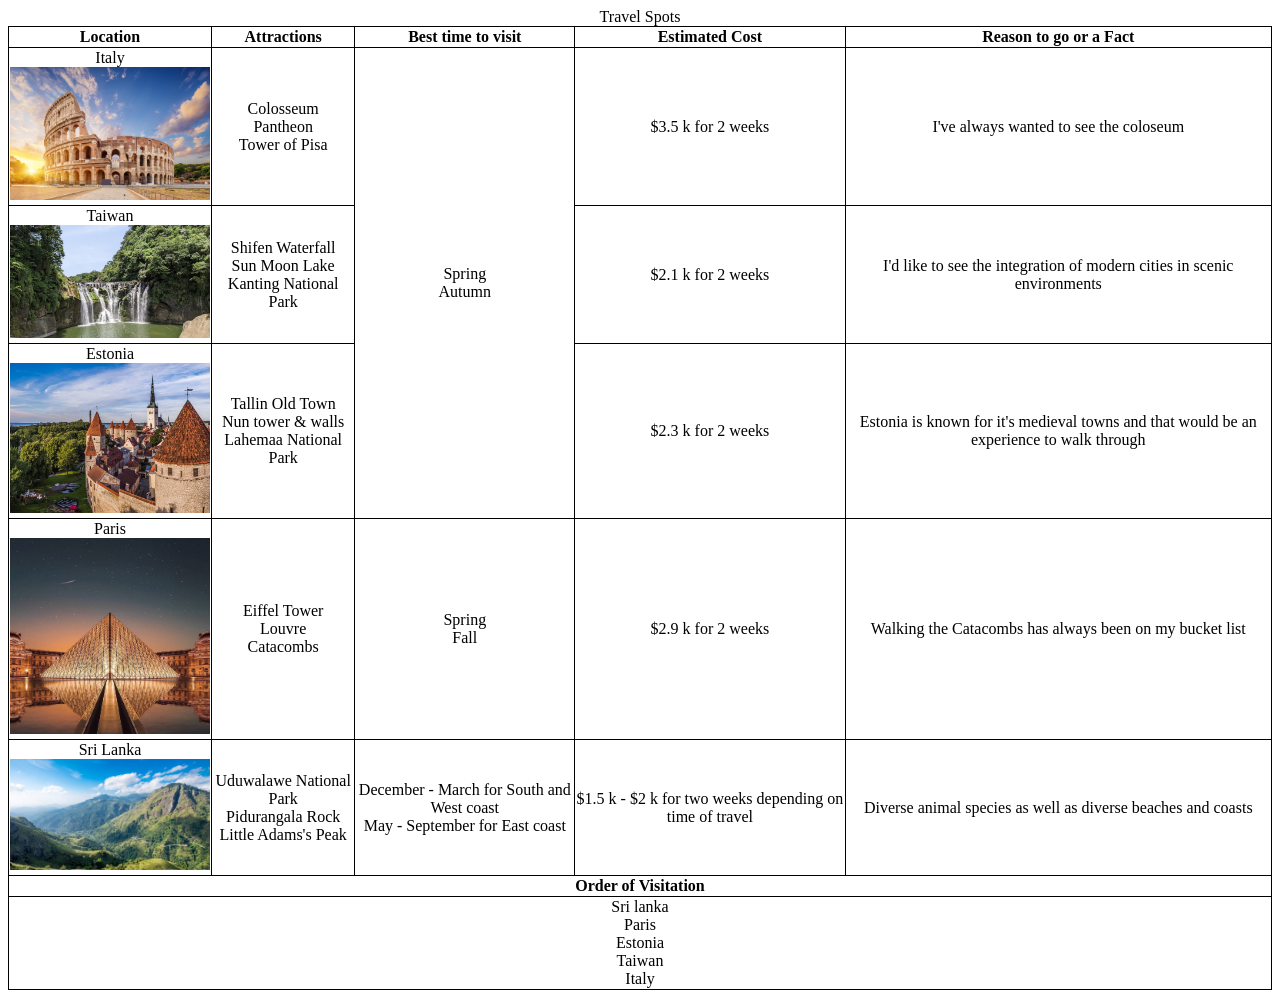
<file: labs/Lab-3-Dream-destination/index.html>
<!DOCTYPE html>
<html lang="en">
  <head>
    <meta charset="UTF-8" />
    <meta name="viewport" content="width=device-width, initial-scale=1.0" />
    <title>Dream Destinations</title>
    <link rel="stylesheet" href="./CSS/Destinations.css" />
  </head>
  <body>
    <header></header>

    <main>
      <table>
        <caption>
          Travel Spots
        </caption>
        <thead>
          <tr>
            <th>Location</th>
            <th>Attractions</th>
            <th>Best time to visit</th>
            <th>Estimated Cost</th>
            <th>Reason to go or a Fact</th>
          </tr>
        </thead>
        <tbody>
          <tr>
            <td>Italy <br> <img src="./Images/Italy.jpg" alt="Italy Colosseum"></td>
            <td>
              Colosseum <br />
              Pantheon <br />
              Tower of Pisa
            </td>
            <td rowspan="3">
              Spring <br />
              Autumn
            </td>
            <td>$3.5 k for 2 weeks</td>
            <td>I've always wanted to see the coloseum</td>
          </tr>
          <tr>
            <td>Taiwan <br> <img src="./Images/Taiwan.jpg" alt="Shifen Waterfall"></td>
            <td>
              Shifen Waterfall <br />
              Sun Moon Lake <br />
              Kanting National Park
            </td>
            <td>$2.1 k for 2 weeks</td>
            <td>
              I'd like to see the integration of modern cities in scenic
              environments
            </td>
          </tr>
          <tr>
            <td>Estonia <br> <img src="./Images/Estonia.jpg" alt="Tallin Old Town"></td>
            <td>
              Tallin Old Town <br />
              Nun tower & walls <br />
              Lahemaa National Park
            </td>
            <td>$2.3 k for 2 weeks</td>
            <td>
              Estonia is known for it's medieval towns and that would be an
              experience to walk through
            </td>
          </tr>
          <tr>
            <td>Paris <br> <img src="./Images/louvre.jpg" alt="Louvre Museum"></td>
            <td>
              Eiffel Tower <br />
              Louvre <br />
              Catacombs
            </td>
            <td>
              Spring <br />
              Fall
            </td>
            <td>$2.9 k for 2 weeks</td>
            <td>Walking the Catacombs has always been on my bucket list</td>
          </tr>
          <tr>
            <td>Sri Lanka <br> <img src="./Images/Sri Lanka.jpg" alt="Little Adam's Peak"></td>
            <td>
              Uduwalawe National Park <br />
              Pidurangala Rock <br />
              Little Adams's Peak
            </td>
            <td>
              December - March for South and West coast <br />
              May - September for East coast
            </td>
            <td>$1.5 k - $2 k for two weeks depending on time of travel</td>
            <td>
              Diverse animal species as well as diverse beaches and coasts
            </td>
          </tr>
        </tbody>
        <tfoot>
          <tr>
            <th colspan="5">Order of Visitation</th>
          </tr>
          <tr>
            <td colspan="5">Sri lanka <br> Paris <br> Estonia <br> Taiwan <br> Italy</td>
          </tr>
        </tfoot>
      </table>
    </main>

    <footer></footer>
  </body>
</html>
</file>
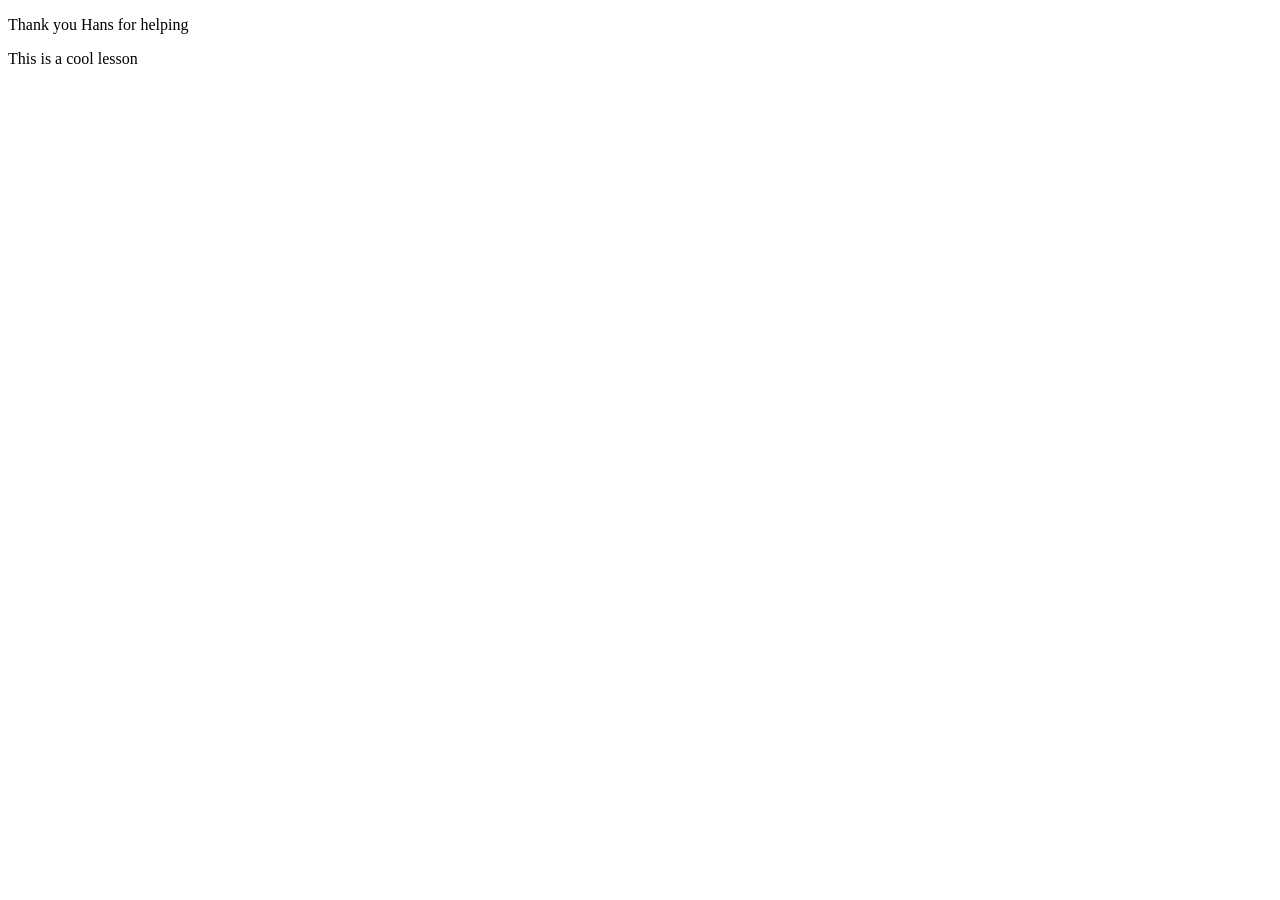
<file: labs/Lab-4-Github/index.html>
<!DOCTYPE html>
<html lang="en">
  <head>
    <meta charset="UTF-8" />
    <meta name="viewport" content="width=device-width, initial-scale=1.0" />
    <title>Document</title>
  </head>
  <body>
    <p>Thank you Hans for helping</p>
    <p>This is a cool lesson</p>
  </body>
</html>
</file>
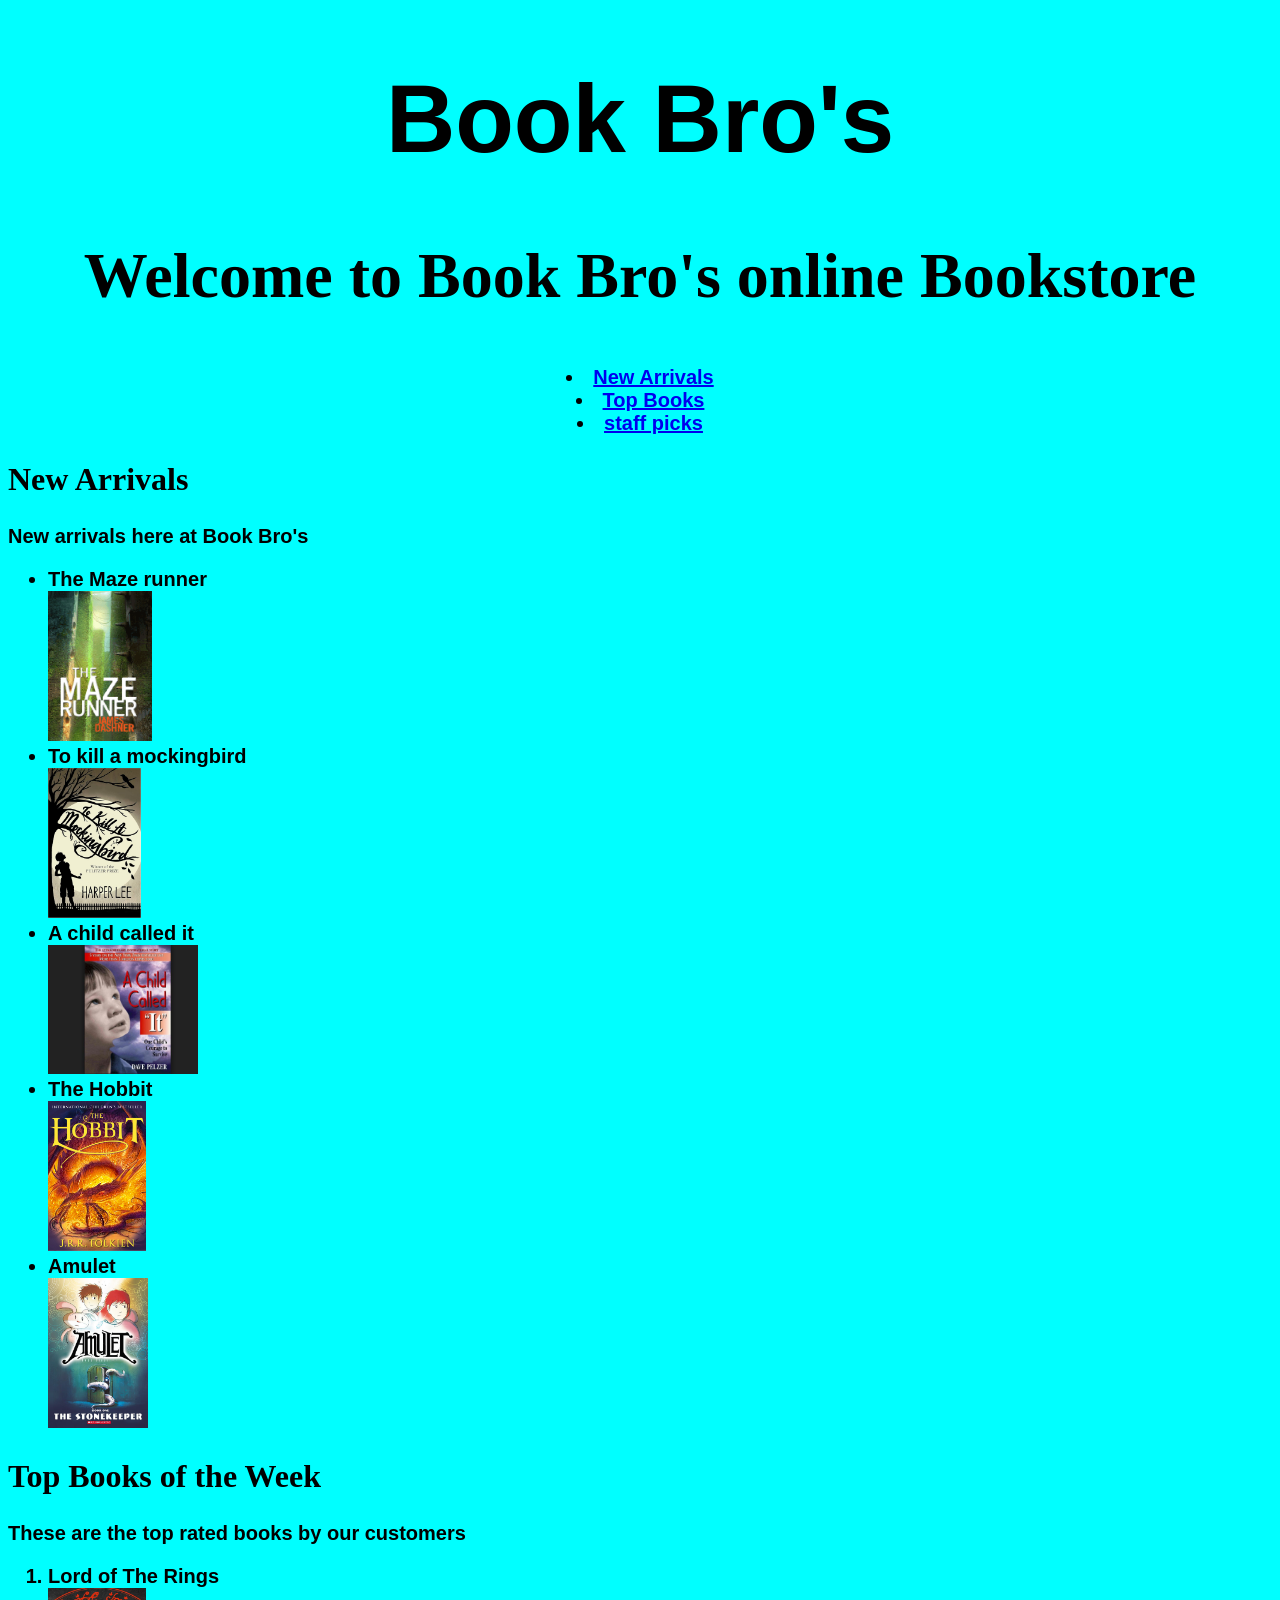
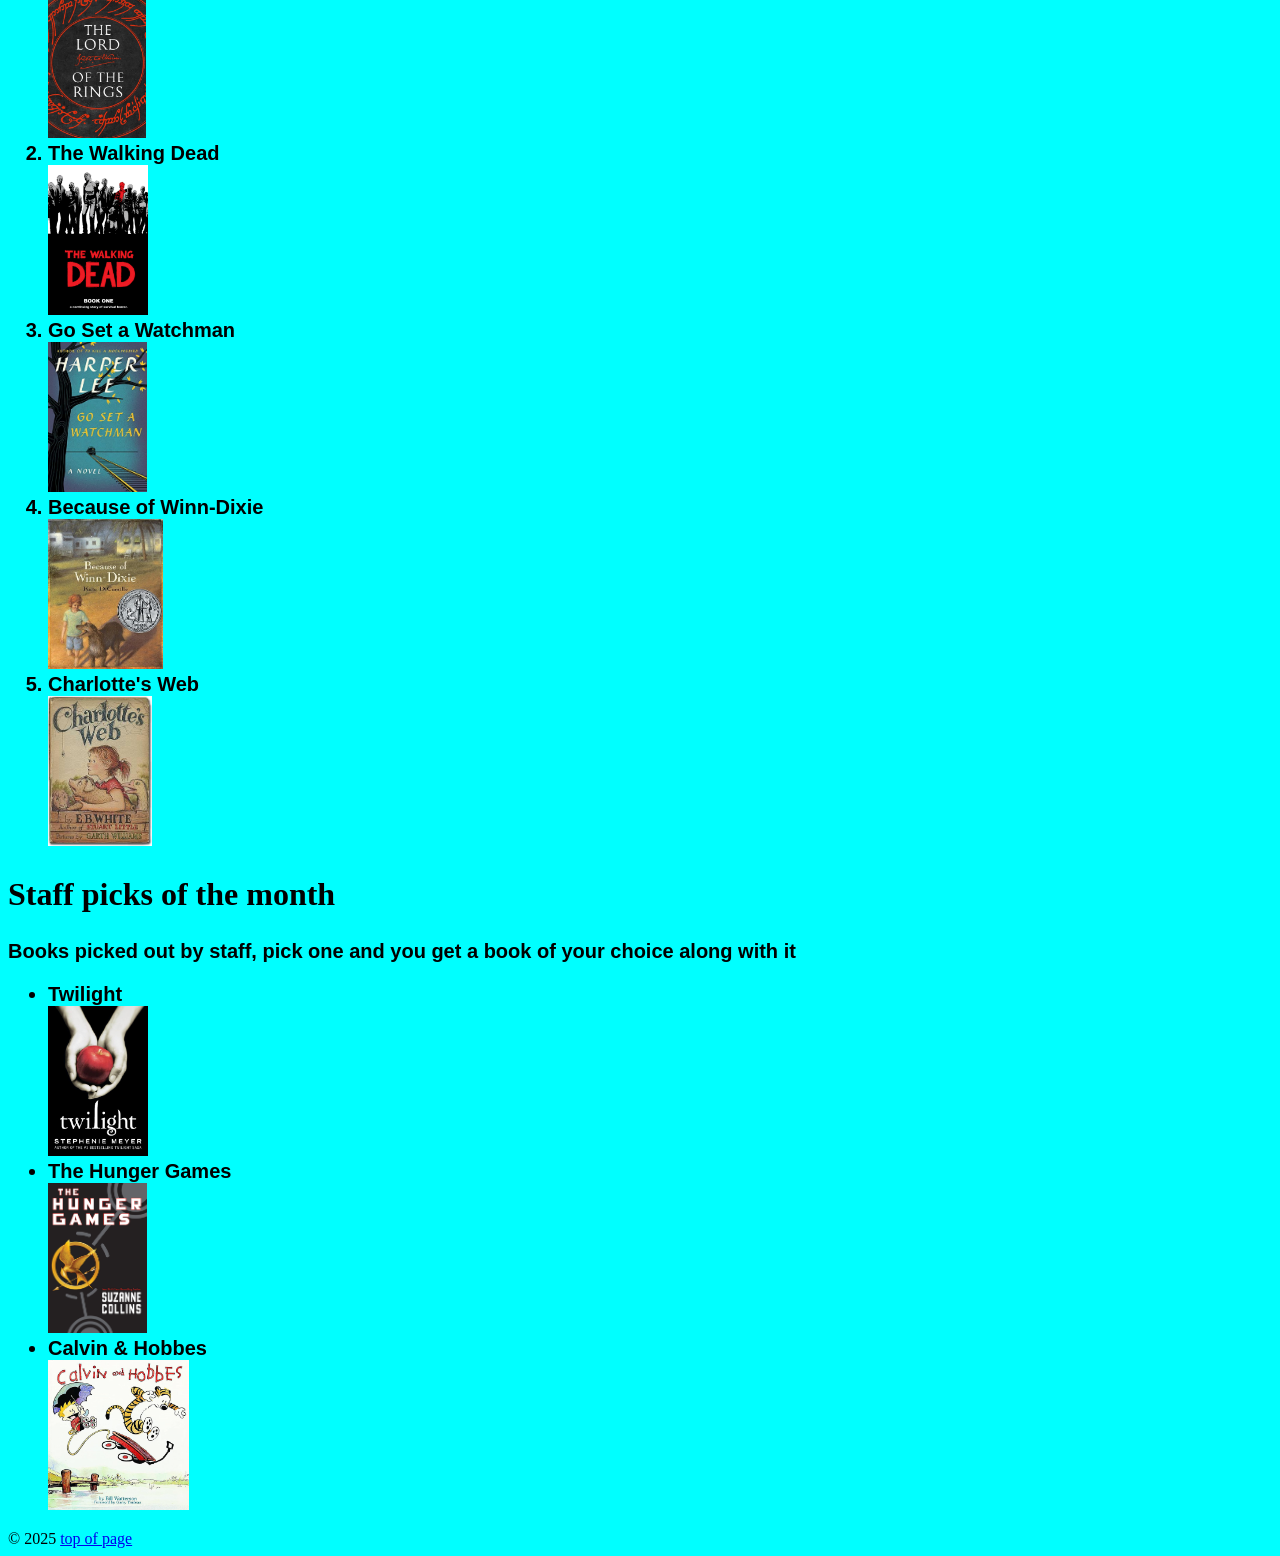
<file: labs/Lab-5-Bookstore-page/index.html>
<!DOCTYPE html>
<html lang="en">
  <head>
    <meta charset="UTF-8" />
    <meta name="viewport" content="width=device-width, initial-scale=1.0" />
    <title>Book Bro's</title>
    <link rel="stylesheet" href="./CSS/Book.css" />
  </head>
  <body>
    <header id="Top">
      <h1>Book Bro's</h1>
      <h2 class="welcome">Welcome to Book Bro's online Bookstore</h2>
      <nav>
        <li><a href="#new arrivals">New Arrivals</a></li>
        <li><a href="#top books">Top Books</a></li>
        <li><a href="#staff picks"> staff picks</a></li>
      </nav>
    </header>

    <main>
      <section id="new arrivals">
        <h2>New Arrivals</h2>
        <p>New arrivals here at Book Bro's</p>
        <ul>
          <li>The Maze runner</li>
          <img src="./Images/Maze runner.png" alt="Maze runner cover page" />
          <li>To kill a mockingbird</li>
          <img
            src="./Images/to kill a mockingbird.jpg"
            alt="to kill a mockingbird cover page"
          />
          <li>A child called it</li>
          <img
            src="./Images/a child called it.jpg"
            alt="child called it cover art"
          />
          <li>The Hobbit</li>
          <img src="./Images/hobbit.jpg" alt="The Hobbit cover art" />
          <li>Amulet</li>
          <img src="./Images/amulet.jpg" alt="Amulet cover art" />
        </ul>
      </section>

      <section id="top books">
        <h2>Top Books of the Week</h2>
        <p>These are the top rated books by our customers</p>
        <ol>
          <li>Lord of The Rings</li>
          <img src="./Images/lotr.jpg" alt="Lord of the Rings cover art" />
          <li>The Walking Dead</li>
          <img src="./Images/twd.jpg" alt="The Walking Dead cover art" />
          <li>Go Set a Watchman</li>
          <img
            src="./Images/Go set a watchman.jpg"
            alt="Go set a watchman cover art"
          />
          <li>Because of Winn-Dixie</li>
          <img
            src="./Images/winn-dixie.jpg"
            alt="Because of winn-dixie cover art"
          />
          <li>Charlotte's Web</li>
          <img src="./Images/CharlotteWeb.png" alt="Charlottes web cover art" />
        </ol>
      </section>
      <section id="staff picks">
        <h2>Staff picks of the month</h2>
        <p>
          Books picked out by staff, pick one and you get a book of your choice
          along with it
        </p>
        <ul>
          <li>Twilight</li>
          <img src="./Images/twilight.jpg" alt="Twilight cover art" />
          <li>The Hunger Games</li>
          <img
            src="./Images/The hunger games.jpg"
            alt="The hunger games cover art"
          />
          <li>Calvin & Hobbes</li>
          <img
            src="./Images/calvin & hobbes.jpg"
            alt="Calvin & Hobbes cover art"
          />
        </ul>
      </section>
    </main>

    <footer>&copy; 2025 <a href="#top">top of page</a></footer>
  </body>
</html>
</file>
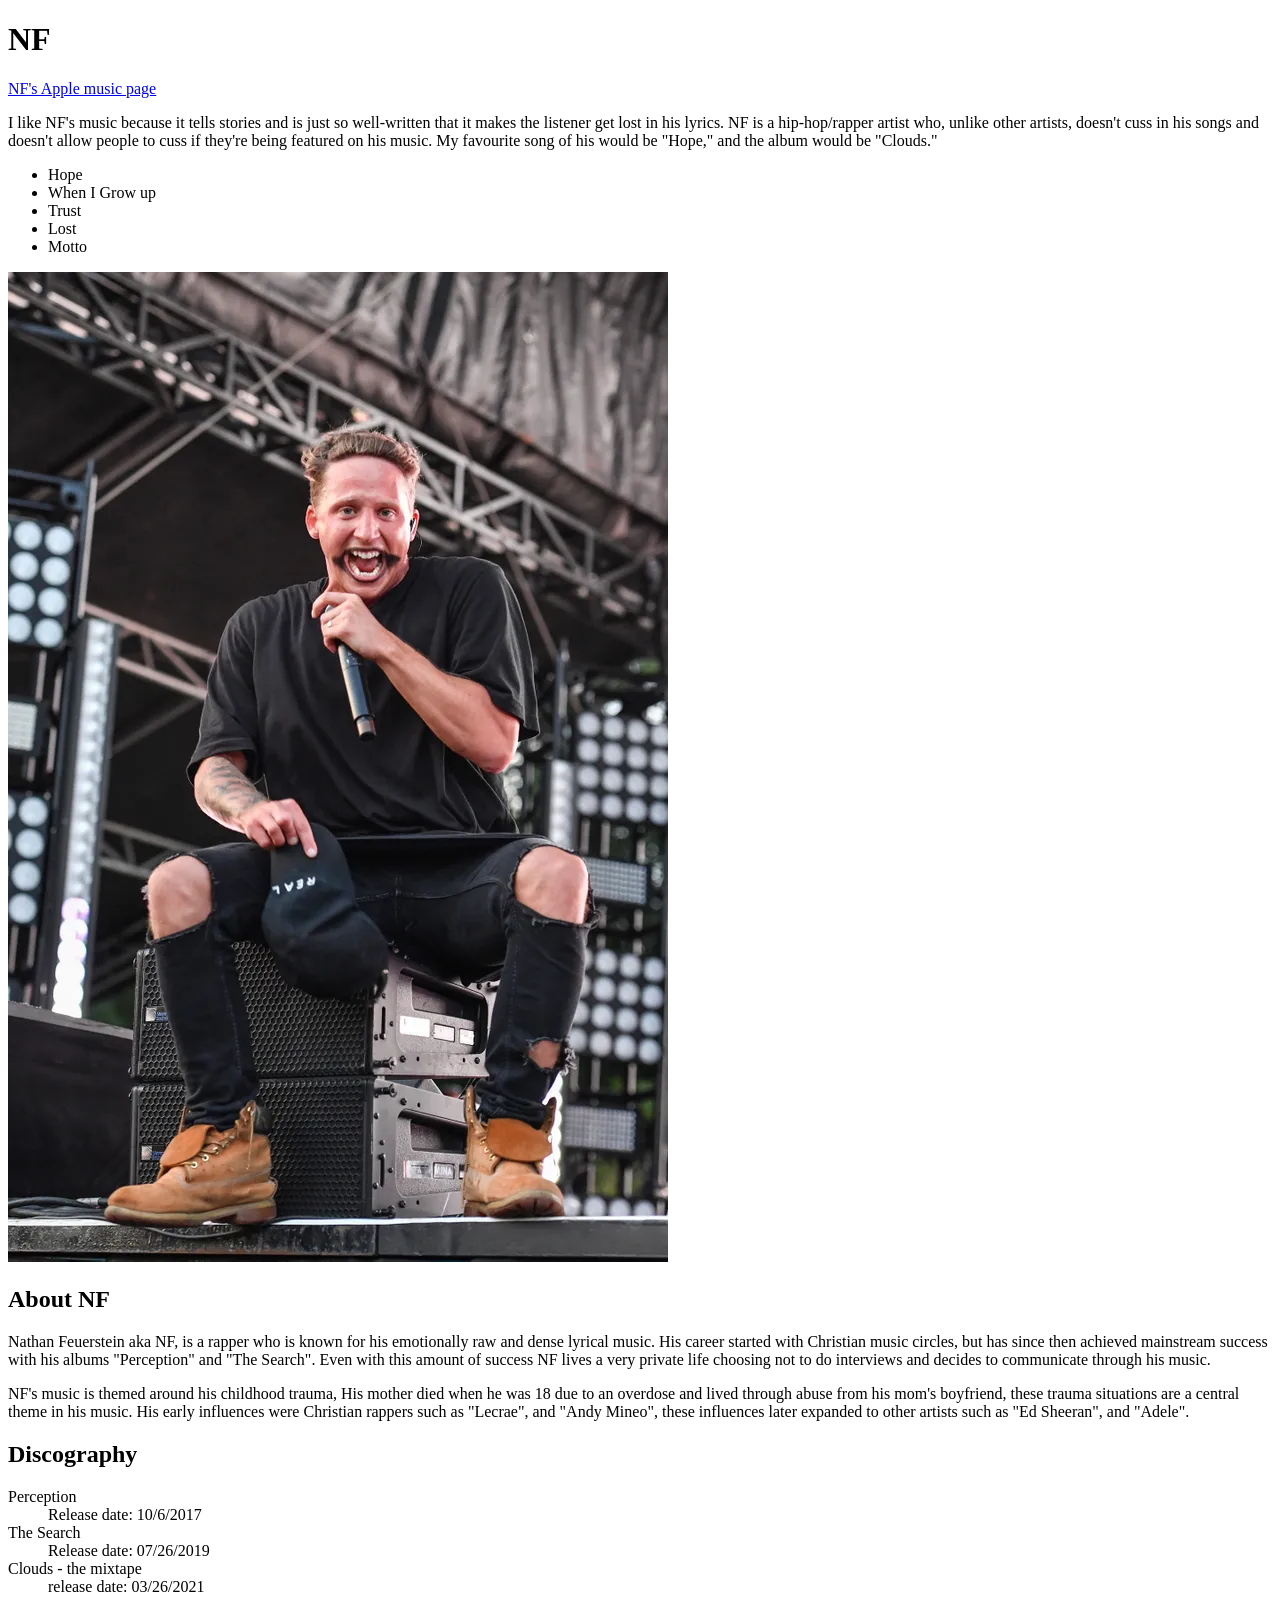
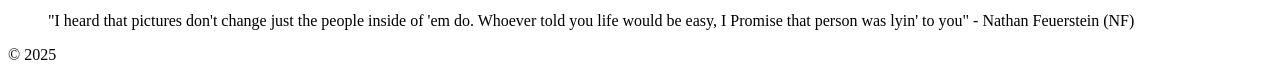
<file: labs/Lab-1- Matthew/my-favourite-musician.html>
<!DOCTYPE html>
<html lang="en">
  <head>
    <meta charset="UTF-8" />
    <meta name="viewport" content="width=device-width, initial-scale=1.0" />
    <title>My Favourite Musician</title>
  </head>

  <body>
    <header>
      <h1>NF</h1>
      <nav>
        <a href="https://music.apple.com/us/artist/nf/898094630"
          >NF's Apple music page</a
        >
      </nav>
    </header>
    <main>
      <p>
        I like NF's music because it tells stories and is just so well-written
        that it makes the listener get lost in his lyrics. NF is a
        hip-hop/rapper artist who, unlike other artists, doesn't cuss in his
        songs and doesn't allow people to cuss if they're being featured on his
        music. My favourite song of his would be "Hope," and the album would be
        "Clouds."
      </p>
      <ul>
        <li>Hope</li>
        <li>When I Grow up</li>
        <li>Trust</li>
        <li>Lost</li>
        <li>Motto</li>
      </ul>
      <img src="./Images/NF.webp" alt="picture of NF" />

      <article>
        <h2>About NF</h2>
        <p>
          Nathan Feuerstein aka NF, is a rapper who is known for his emotionally
          raw and dense lyrical music. His career started with Christian music
          circles, but has since then achieved mainstream success with his
          albums "Perception" and "The Search". Even with this amount of success
          NF lives a very private life choosing not to do interviews and decides
          to communicate through his music.
        </p>
        <p>
          NF's music is themed around his childhood trauma, His mother died when
          he was 18 due to an overdose and lived through abuse from his mom's
          boyfriend, these trauma situations are a central theme in his music.
          His early influences were Christian rappers such as "Lecrae", and
          "Andy Mineo", these influences later expanded to other artists such as
          "Ed Sheeran", and "Adele".
        </p>
      </article>

      <article>
        <h2>Discography</h2>
        <dl>
          <dt>Perception</dt>
          <dd>Release date: 10/6/2017</dd>
          <dt>The Search</dt>
          <dd>Release date: 07/26/2019</dd>
          <dt>Clouds - the mixtape</dt>
          <dd>release date: 03/26/2021</dd>
        </dl>
      </article>

      <!-- NF"S youtube doesn't allow embedding -->

      <blockquote>
        "I heard that pictures don't change just the people inside of 'em do.
        Whoever told you life would be easy, I Promise that person was lyin' to
        you" - Nathan Feuerstein (NF)
      </blockquote>
    </main>

    <footer>
      <p>&copy; 2025</p>
    </footer>
  </body>
</html>
</file>
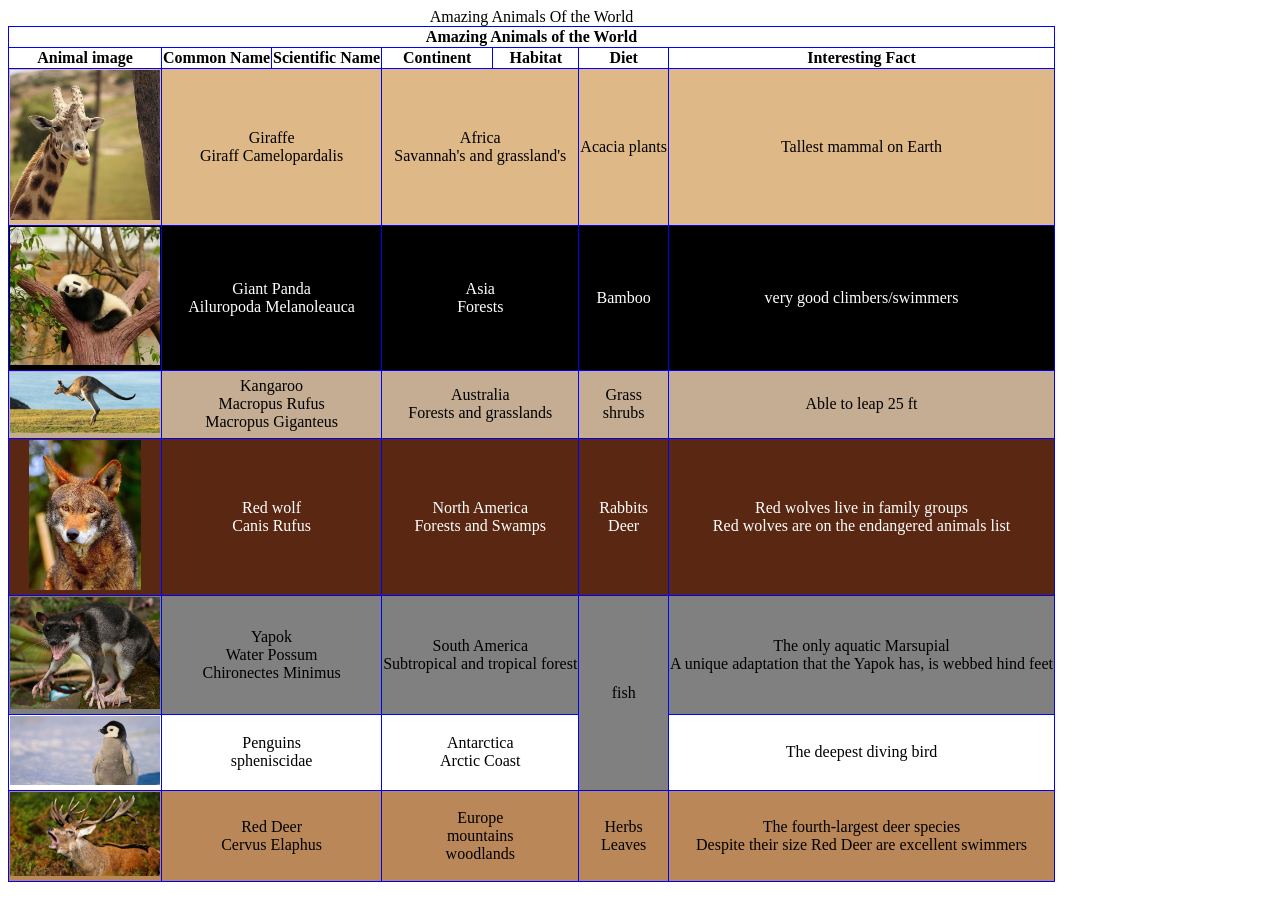
<file: labs/Lab-2 -Matthew/animals.html>
<!DOCTYPE html>
<html lang="en">
  <head>
    <meta charset="UTF-8" />
    <meta name="viewport" content="width=device-width, initial-scale=1.0" />
    <title>Animal table</title>
    <link rel="stylesheet" href="./CSS/Animals.css" />
  </head>
  <body>
    <table>
      <caption>
        Amazing Animals Of the World
      </caption>
      <!-- row 1 - title -->
      <tr>
        <th colspan="7">Amazing Animals of the World</th>
      </tr>

      <!-- Row 2 - categories -->
      <tr class="categories">
        <th>Animal image</th>
        <th>Common Name</th>
        <th>Scientific Name</th>
        <th>Continent</th>
        <th>Habitat</th>
        <th>Diet</th>
        <th>Interesting Fact</th>
      </tr>

      <!-- row 3 - Giraffe-->
      <tr class="giraffe">
        <td><img src="./Images/giraffe.jpg" alt="Giraffe Face" /></td>
        <td colspan="2">Giraffe <br />Giraff Camelopardalis</td>
        <td colspan="2">
          Africa <br />
          Savannah's and grassland's
        </td>
        <td>Acacia plants</td>
        <td>Tallest mammal on Earth</td>
      </tr>

      <!-- row 4 - Panda-->
      <tr class="panda">
        <td>
          <img src="./Images/panda.webp" alt="Panda on a tree" />
        </td>
        <td colspan="2">Giant Panda <br />Ailuropoda Melanoleauca</td>
        <td colspan="2">
          Asia <br />
          Forests
        </td>
        <td>Bamboo</td>
        <td>very good climbers/swimmers</td>
      </tr>

      <!-- row 5 - Kangaroo -->
      <tr class="kangaroo">
        <td><img src="./Images/kangaroo.jpg" alt=""></td>
        <td colspan="2">
          Kangaroo <br />
          Macropus Rufus <br />
          Macropus Giganteus
        </td>
        <td colspan="2">
          Australia <br />
          Forests and grasslands
        </td>
        <td>
          Grass <br />
          shrubs
        </td>
        <td>Able to leap 25 ft</td>
      </tr>

      <!-- row 6  - Red wolf-->
      <tr class="wolf">
        <td><img src="./Images/Red wolf.png" alt="Red Wolf" /></td>
        <td colspan="2">
          Red wolf <br />
          Canis Rufus
        </td>
        <td colspan="2">
          North America <br />
          Forests and Swamps
        </td>
        <td>
          Rabbits <br />
          Deer
        </td>
        <td>
          Red wolves live in family groups <br />
          Red wolves are on the endangered animals list
        </td>
      </tr>

      <!-- row 7 - Yapok-->
      <tr class="yapok">
        <td><img src="./Images/Yapok.jpg" alt="Yapok" /></td>
        <td colspan="2">
          Yapok <br />
          Water Possum <br />Chironectes Minimus
        </td>
        <td colspan="2">
          South America <br />
          Subtropical and tropical forest
        </td>
        <td rowspan="2">
          fish
        </td>
        <td>
          The only aquatic Marsupial <br />
          A unique adaptation that the Yapok has, is webbed hind feet
        </td>
      </tr>

      <!-- row 8 - Penguin-->
      <tr class="penguin">
        <td><img src="./Images/penguin.jpeg" alt="" /></td>
        <td colspan="2">Penguins <br />spheniscidae</td>
        <td colspan="2">Antarctica <br />Arctic Coast</td>
        <td>The deepest diving bird</td>
      </tr>

      <!-- row 9 - Red Deer -->
       <tr class="deer">
        <td> <img src="./Images/red deer.jpg" alt=" Red deer"></td>
        <td colspan="2"> Red Deer <br> Cervus Elaphus</td>
        <td colspan="2"> Europe <br> mountains <br> woodlands </td>
        <td> Herbs <br> Leaves </td>
        <td> The fourth-largest deer species <br> Despite their size Red Deer are excellent swimmers</td>
       </tr>
    </table>
  </body>
</html>
</file>
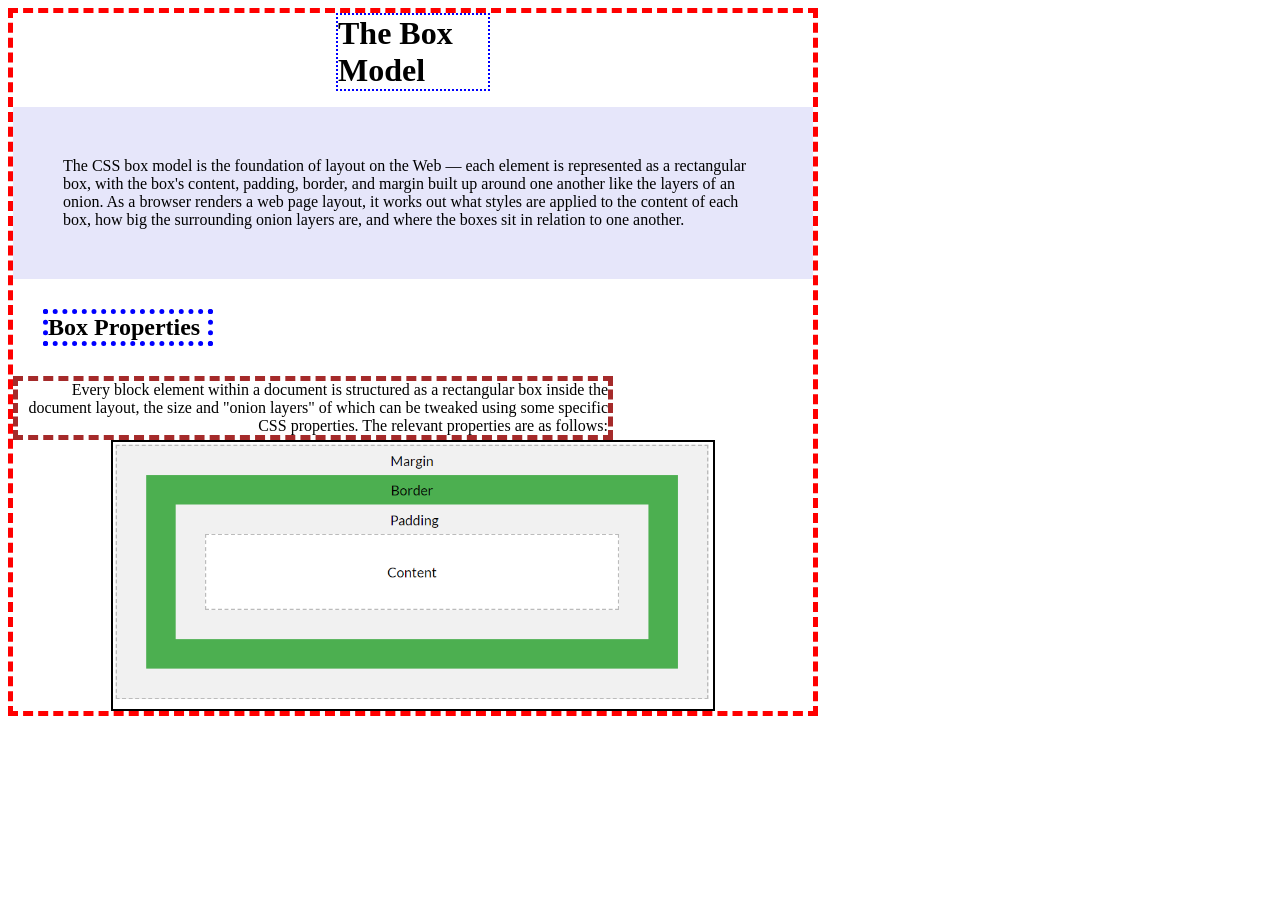
<file: labs/Lab-6-three-webpages/lab6-starter/fixed.html>
<!DOCTYPE html>
<html>
  <head>
    <meta charset="utf-8" />
    <title>The Box Model</title>
    <style type="text/css">
      body {
        width: 800px;
        border: 5px dashed red;
      }
    </style>
    <link rel="stylesheet" href="./CSS/Fixed.css" />
  </head>

  <body>
    <h1>The Box Model</h1>

    <p id="one">
      The CSS box model is the foundation of layout on the Web — each element is
      represented as a rectangular box, with the box's content, padding, border,
      and margin built up around one another like the layers of an onion. As a
      browser renders a web page layout, it works out what styles are applied to
      the content of each box, how big the surrounding onion layers are, and
      where the boxes sit in relation to one another.
    </p>

    <h2 id="two">Box Properties</h2>
    <p id="three">
      Every block element within a document is structured as a rectangular box
      inside the document layout, the size and "onion layers" of which can be
      tweaked using some specific CSS properties. The relevant properties are as
      follows:
    </p>
    <p id="four">
      <img src="./Images/box_model.png" alt="The Box Model Components">
    </p>
  </body>
</html>
</file>
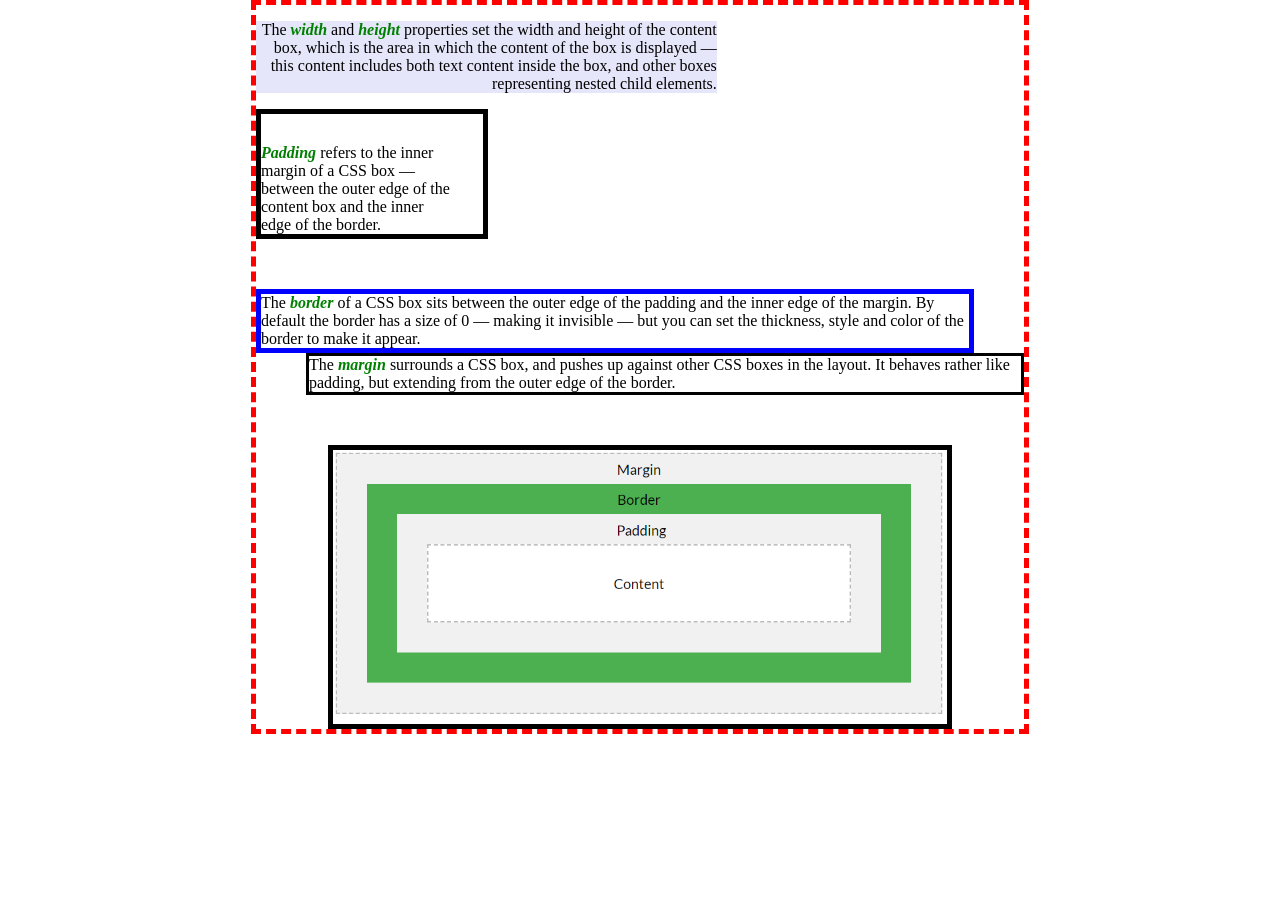
<file: labs/Lab-6-three-webpages/lab6-starter/relative.html>
<!DOCTYPE html>
<html>

<head>
	<meta charset="utf-8" />
	<title>The Box Model</title>
	<style type="text/css">
		body{
			width: 60%;
			border: 5px dashed red;
			margin: auto;
		}
	</style>
	<link rel="stylesheet" href="./CSS/relative.css">
</head>

<body>
	<p id="one">
		The <span>width</span> and <span>height</span> properties set the width and height of the content box, which is the area in which the content of the box is displayed — this content includes both text content inside the box, and other boxes representing nested child elements.
	</p>

	<p id="two">
		<span>Padding</span> refers to the inner margin of a CSS box — between the outer edge of the content box and the inner edge of the border.
	</p>

	<p id="three">
		The <span>border</span> of a CSS box sits between the outer edge of the padding and the inner edge of the margin. By default the border has a size of 0 — making it invisible — but you can set the thickness, style and color of the border to make it appear.
	</p>

	<p id="four">
		The <span>margin</span> surrounds a CSS box, and pushes up against other CSS boxes in the layout. It behaves rather like padding, but extending from the outer edge of the border.
	</p>
	<p id="five">
		<img src="./Images/box_model.png" alt="The Box Model Components">
	</p>


</body>
</file>
<file: labs/Lab-3-Dream-destination/CSS/Destinations.css>
table, td, th {
    border: 1px solid black;
}
table{
    border-collapse: collapse;
}
td{
    text-align: center;
}

img{
    max-width: 200px;
    max-height: 200px;
}
</file>
<file: labs/Lab-5-Bookstore-page/CSS/Book.css>
img {
  max-width: 150px;
  max-height: 150px;
}

body {
  background-color: aqua;
}

h1 {
  font-size: 6rem;
  text-align: center;
  font-family: Impact, Haettenschweiler, 'Arial Narrow Bold', sans-serif;
}
h2 {
  font-size: 2rem;
}
nav {
  text-align: center;
}

li,
p {
  font-family: "Segoe UI", Tahoma, Geneva, Verdana, sans-serif;
  font-weight: bolder;
  font-size: 20px;
}

.welcome {
  text-align: center;
  font-size: 4rem;
}
</file>
<file: labs/Lab-2 -Matthew/CSS/Animals.css>
table, td, th{
    border: 1px solid blue;
}

table{
    border-collapse: collapse;
}

td{
    text-align: center;
}

img{
    max-width: 150px;
    max-height: 150px;
}

.giraffe{
    background-color: burlywood;
}
.panda{
    background-color: black;
    color: white;
}
.kangaroo{
    background-color: rgb(196, 173, 146)
}
.wolf{
    background-color: rgb(90, 40, 18);
    color: white;
}
.yapok{
    background-color: grey;
}
.penguin{
    background-color: white;
}
.deer{
    background-color: rgb(186, 135, 89);
}
</file>
<file: labs/Lab-6-three-webpages/lab6-starter/CSS/Fixed.css>
/* fix the alignment of the element - Matthew */

h1{
    border: 2px dotted blue;
    margin: auto;
    width: 150px;
    
}

#one{
    padding: 50px;
    background-color: lavender;
}

#two{
    width: 160px;
    margin:30px;
    border: 5px dotted blue;
}

#three{
    border: 5px dashed brown;
    margin-right: 200px;
    margin-top: 0px;
    margin-left: 0px;
    margin-bottom: 0px;
    text-align: right;
}
#four{
    width: 600px;
    border: 2px solid black;
    margin: auto;
}

img{
    max-width: 600px;
}
</file>
<file: labs/Lab-6-three-webpages/lab6-starter/CSS/relative.css>
#one {
  width: 60%;
  text-align: right;
  background-color: lavender;
}

#two {
  width: 25%;
  border: 5px solid black;
  padding-top: 30px;
  padding-right: 30px;
}

#three {
  border: 5px solid blue;
  /* margin-top: 50px;
    margin-right: 50px;
    margin-bottom: 0px;
     */
  margin: 50px 50px 0px 0px;
}

#four {
  border: 3px solid black;
  margin-bottom: 50px;
  margin-left: 50px;
  margin-top: 0px;
}

#five {
  margin: auto;
  width: 80%;
  border: 5px solid black;
}

img {
  width: 100%;
}

span {
  color: green;
  font-style: italic;
  font-weight: bold;
}
</file>
